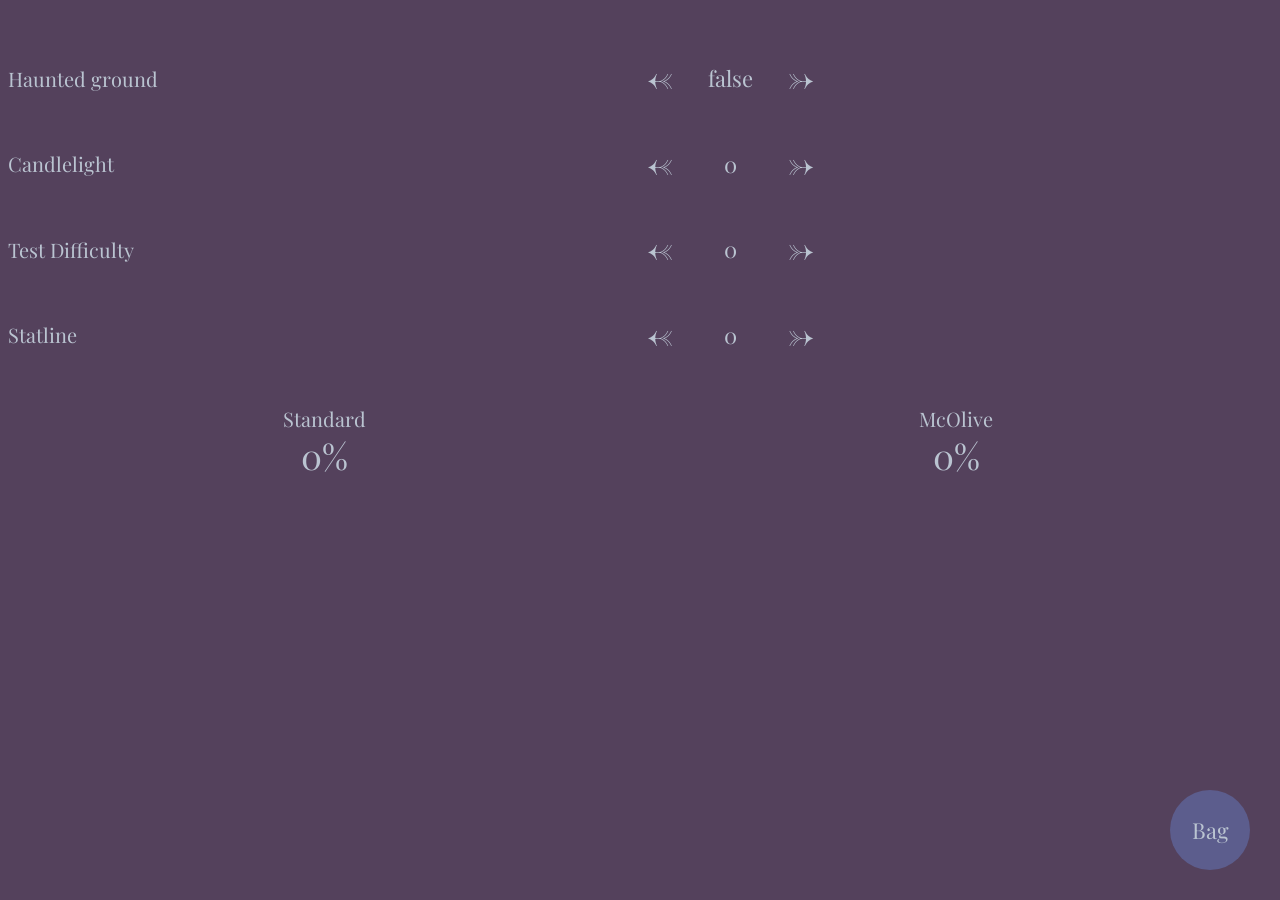
<file: index.html>
<!DOCTYPE html>
<html lang="en">
  <head>
    <meta charset="UTF-8" />
    <meta http-equiv="X-UA-Compatible" content="IE=edge" />
    <meta name="viewport" content="width=device-width, initial-scale=1.0" />
    <link rel="stylesheet" href="./styles.css" />
    <link rel="preconnect" href="https://fonts.googleapis.com">
    <link rel="preconnect" href="https://fonts.gstatic.com" crossorigin>
    <link href="https://fonts.googleapis.com/css2?family=Playfair+Display&display=swap" rel="stylesheet">
    
    <title>Arkham horror</title>
  </head>
  <body>
    <button class="tokenButton">
      Bag
    </button>
    <div>
      
    </div>
    <div class="tokenBag">
      <div class="labels">
        <div class="labels__label">Tokens</div>
        <div class="labels__label">Amount</div>
        <div class="labels__label">Value</div>
      </div>
          <div class="token">
            <label class="token__col">+1</label>
            <div class="token__col">
              <button onclick="handlePlusOneTokenDecrement()"><-</button>
              <div class="tokens__plusOneToken tokens__display">0</div>
              <button onclick="handlePlusOneTokenIncrement()">-></button>
            </div>
            <div class="token__col"></div>
          </div>
      <div class="token">
          <label class="token__col">0</label>
          <div class="token__col">
            <button onclick="handleZeroTokenDecrement()"><-</button>
            <div class="tokens__zeroToken tokens__display">2</div>
            <button onclick="handleZeroTokenIncrement()">-></button>
          </div>
          <div class="token__col"></div>
      </div>
      <div class="token">
          <label class="token__col">-1</label>
          <div class="token__col">
            <button onclick="handleMinusOneTokenDecrement()"><-</button>
            <div class="tokens__minusOneToken tokens__display">2</div>
            <button onclick="handleMinusOneTokenIncrement()">-></button>
          </div>
          <div class="token__col"></div>
      </div>
      <div class="token">
          <label class="token__col">-2</label>
          <div class="token__col">
            <button onclick="handleMinusTwoTokenDecrement()"><-</button>
            <div class="tokens__minusTwoToken tokens__display">2</div>
            <button onclick="handleMinusTwoTokenIncrement()">-></button>
          </div>
          <div class="token__col"></div>
      </div>
      <div class="token">
          <label class="token__col">-3</label>
          <div class="token__col">
            <button onclick="handleMinusThreeTokenDecrement()"><-</button>
            <div class="tokens__minusThreeToken tokens__display">1</div>
            <button onclick="handleMinusThreeTokenIncrement()">-></button>
          </div>
          <div class="token__col"></div>
      </div>
      <div class="token">
          <label class="token__col">-4</label>
          <div class="token__col">
            <button onclick="handleMinusFourTokenDecrement()"><-</button>
            <div class="tokens__minusFourToken tokens__display">1</div>
            <button onclick="handleMinusFourTokenIncrement()">-></button>
          </div>
          <div class="token__col"></div>
      </div>
      <div class="token">
          <label class="token__col">-5</label>
          <div class="token__col">
            <button onclick="handleMinusFiveTokenDecrement()"><-</button>
            <div class="tokens__minusFiveToken tokens__display">1</div>
            <button onclick="handleMinusFiveTokenIncrement()">-></button>
          </div>
          <div class="token__col"></div>
      </div>
      <div class="token">
          <label class="token__col">-6</label>
          <div class="token__col">
            <button onclick="handleMinusSixTokenDecrement()"><-</button>
            <div class="tokens__minusSixToken tokens__display">0</div>
            <button onclick="handleMinusSixTokenIncrement()">-></button>
          </div>
          <div class="token__col"></div>
      </div>
      <div class="token">
          <label class="token__col">Skull</label>
          <div class="token__col">
            <button onclick="handleSkullTokenDecrement()"><-</button>
            <div class="tokens__skullToken tokens__display">2</div>
            <button onclick="handleSkullTokenIncrement()">-></button>
          </div>
          <div class="token__col">
              <button onclick="handleSkullTokenValueDecrement()"><-</button>
              <div class="tokens__skullTokenValue tokens__display">-2</div>
              <button onclick="handleSkullTokenValueIncrement()">-></button>
            </div>
      </div>
      <div class="token">
          <label class="token__col">Cultist</label>
          <div class="token__col">
            <button onclick="handleCultistTokenDecrement()"><-</button>
            <div class="tokens__cultistToken tokens__display">1</div>
            <button onclick="handleCultistTokenIncrement()">-></button>
          </div>
          <div class="token__col">
              <button onclick="handleCultistTokenValueDecrement()"><-</button>
              <div class="tokens__cultistTokenValue tokens__display">-2</div>
              <button onclick="handleCultistTokenValueIncrement()">-></button>
            </div>
      </div>
      <div class="token">
          <label class="token__col">Tombstone</label>
          <div class="token__col">
            <button onclick="handleTombstoneTokenDecrement()"><-</button>
            <div class="tokens__tombstoneToken tokens__display">2</div>
            <button onclick="handleTombstoneTokenIncrement()">-></button>
          </div>
          <div class="token__col">
              <button onclick="handleTombstoneTokenValueDecrement()"><-</button>
              <div class="tokens__tombstoneTokenValue tokens__display">-3</div>
              <button onclick="handleTombstoneTokenValueIncrement()">-></button>
            </div>
      </div>
      <div class="token">
          <label class="token__col">Squid</label>
          <div class="token__col">
            <button onclick="handleSquidTokenDecrement()"><-</button>
            <div class="tokens__squidToken tokens__display">0</div>
            <button onclick="handleSquidTokenIncrement()">-></button>
          </div>
          <div class="token__col">
              <button onclick="handleSquidTokenValueDecrement()"><-</button>
              <div class="tokens__squidTokenValue tokens__display">-2</div>
              <button onclick="handleSquidTokenValueIncrement()">-></button>
            </div>
      </div>
      <div class="token">
          <label class="token__col">Star</label>
          <div class="token__col">
            <button onclick="handleStarTokenDecrement()"><-</button>
            <div class="tokens__starToken tokens__display">1</div>
            <button onclick="handleStarTokenIncrement()">-></button>
          </div>
          <div class="token__col">
              <button onclick="handleStarTokenValueDecrement()"><-</button>
              <div class="tokens__starTokenValue tokens__display">2</div>
              <button onclick="handleStarTokenValueIncrement()">-></button>
            </div>
      </div>
      <div class="token">
          <label class="token__col">Autofail</label>
          <div class="token__col">
            <button onclick="handleAutoFailTokenDecrement()"><-</button>
            <div class="tokens__autoFailToken tokens__display">1</div>
            <button onclick="handleAutoFailTokenIncrement()">-></button>
          </div>
      </div>
    </div>

    <div class="settings">
      <div class="settings__hauntedGround">
        
        <div class="settings__layout">
          <label>Haunted ground</label>
          <div class="settings__layout__buttonLayout"><button
            onclick="handleHauntedGroundToggle()"
            class="settings__hauntedGround__disable"
          >
            <-
          </button>
          <div class="settings__hauntedGround__display settings__display">false</div>
          <button
            onclick="handleHauntedGroundToggle()"
            class="settings__hauntedGround__enable"
          >-></button>
        </div>
          
        </div>
      </div>
      <div class="settings__candlelight">
        
        <div class="settings__layout">
          <label>Candlelight</label>
          <div class="settings__layout__buttonLayout">
            <button
            onclick="handleCandlelightDecrement()"
            class="settings__candlelight__decrement"
          >
            <-
          </button>
          <div class="settings__display settings__candlelight__display">0</div>
          <button
            onclick="handleCandlelightIncrement()"
            class="settings__candlelight__increment"
          >-></button>
          </div>
         
        </div>
      </div>
      <div class="settings__testDifficulty">
        
        <div class="settings__layout">
          <label>Test Difficulty</label>
          <div class="settings__layout__buttonLayout">
            <button
            onclick="handleTestDifficultyDecrement()"
            class="settings__testDifficulty__decrement"
          ><-</button>
          <div class="settings__display settings__testDifficulty__display">0</div>
          <button
            onclick="handleTestDifficultyIncrement()"
            class="settings__testDifficulty__increment"
          >-></button>
          </div>
          
        </div>
      </div>
      <div class="settings__statLine">
        
        <div class="settings__layout">
          <label>Statline</label>
          <div class="settings__layout__buttonLayout">
            <button
            onclick="handleStatLineDecrement()"
            class="settings__statLine__decrement"
          >
            <-
          </button>
          <div class="settings__display settings__statLine__display">0</div>
          <button
            onclick="handleStatLineIncrement()"
            class="settings__statLine__increment"
          >-></button>
        </div>
        </div>
      </div>
    </div>
    <div class="results">
      <div class="results__result">
        <label>Standard</label>
        <div class="results__standard results__result__display">0%</div>
      </div>
        <div class="results__result">
          <label>McOlive</label>
          <div class="results__mcOlive results__result__display">0%</div>
        </div>
      
    </div>
    <script src="./script.js"></script>
  </body>
</html>
</file>
<file: styles.css>
* {
  font-family: 'Playfair Display', serif;
  color: #bac4d1;
}

body {
  background-color: #54415C;
}

.tokenButton {
  position: absolute;
  bottom: 30px;
  right: 30px;
  border: none;
  width: 80px;
  height: 80px;
  border-radius: 100%;
  z-index: 5;
  font-size: 22px;
  background-color: #5C5D8D;
}

.tokenBag {
  opacity: 0;
  pointer-events: none;
  position: absolute;
  top: 0;
  left: 0;
  width: 100%;
  height: 70%;
  background-color: #54415C;
  z-index: 2;
  -webkit-transform: scale(0.7);
          transform: scale(0.7);
  -webkit-transition: .3s ease-in-out;
  transition: .3s ease-in-out;
  display: -webkit-box;
  display: -ms-flexbox;
  display: flex;
  -webkit-box-orient: vertical;
  -webkit-box-direction: normal;
      -ms-flex-direction: column;
          flex-direction: column;
  -webkit-box-pack: justify;
      -ms-flex-pack: justify;
          justify-content: space-between;
  padding-block: 40px;
}

.tokenBag button {
  border: none;
  width: 40px;
  height: 40px;
  font-size: 40px;
  background-color: transparent;
  display: -webkit-box;
  display: -ms-flexbox;
  display: flex;
  -webkit-box-pack: center;
      -ms-flex-pack: center;
          justify-content: center;
  -webkit-box-align: start;
      -ms-flex-align: start;
          align-items: flex-start;
  -webkit-transform: translateY(-10px);
          transform: translateY(-10px);
}

.showBag {
  opacity: 1;
  pointer-events: all;
  -webkit-transform: scale(1);
          transform: scale(1);
}

.labels {
  display: -webkit-box;
  display: -ms-flexbox;
  display: flex;
}

.labels__label {
  width: 33.334%;
  display: -webkit-box;
  display: -ms-flexbox;
  display: flex;
  -webkit-box-pack: center;
      -ms-flex-pack: center;
          justify-content: center;
  font-size: 20px;
  margin-bottom: 20px;
}

.token {
  display: -webkit-box;
  display: -ms-flexbox;
  display: flex;
}

.token__col {
  width: 33.334%;
  display: -webkit-box;
  display: -ms-flexbox;
  display: flex;
  -webkit-box-pack: center;
      -ms-flex-pack: center;
          justify-content: center;
  -webkit-box-align: center;
      -ms-flex-align: center;
          align-items: center;
  font-size: 20px;
}

.tokens__display {
  width: 40px;
  display: -webkit-box;
  display: -ms-flexbox;
  display: flex;
  -webkit-box-pack: center;
      -ms-flex-pack: center;
          justify-content: center;
  -webkit-box-align: center;
      -ms-flex-align: center;
          align-items: center;
}

.settings {
  padding-block: 50px;
  height: 33vh;
  display: -webkit-box;
  display: -ms-flexbox;
  display: flex;
  -webkit-box-orient: vertical;
  -webkit-box-direction: normal;
      -ms-flex-direction: column;
          flex-direction: column;
  -webkit-box-pack: justify;
      -ms-flex-pack: justify;
          justify-content: space-between;
}

.settings__layout {
  display: -webkit-box;
  display: -ms-flexbox;
  display: flex;
}

.settings__layout label {
  width: 50%;
  display: -webkit-box;
  display: -ms-flexbox;
  display: flex;
  -webkit-box-align: center;
      -ms-flex-align: center;
          align-items: center;
  font-size: 20px;
}

.settings__layout__buttonLayout {
  width: 50%;
  display: -webkit-box;
  display: -ms-flexbox;
  display: flex;
}

.settings__layout__buttonLayout button {
  border: none;
  width: 40px;
  height: 40px;
  font-size: 40px;
  background-color: transparent;
  display: -webkit-box;
  display: -ms-flexbox;
  display: flex;
  -webkit-box-pack: center;
      -ms-flex-pack: center;
          justify-content: center;
  -webkit-box-align: start;
      -ms-flex-align: start;
          align-items: flex-start;
  -webkit-transform: translateY(-10px);
          transform: translateY(-10px);
}

.settings__display {
  width: 100px;
  display: -webkit-box;
  display: -ms-flexbox;
  display: flex;
  -webkit-box-pack: center;
      -ms-flex-pack: center;
          justify-content: center;
  -webkit-box-align: center;
      -ms-flex-align: center;
          align-items: center;
  font-size: 22px;
}

.results {
  display: -webkit-box;
  display: -ms-flexbox;
  display: flex;
}

.results__result {
  width: 50%;
  display: -webkit-box;
  display: -ms-flexbox;
  display: flex;
  -webkit-box-orient: vertical;
  -webkit-box-direction: normal;
      -ms-flex-direction: column;
          flex-direction: column;
  -webkit-box-align: center;
      -ms-flex-align: center;
          align-items: center;
}

.results__result__display {
  font-size: 35px;
}

.results__result label {
  font-size: 20px;
}
/*# sourceMappingURL=styles.css.map */
</file>
